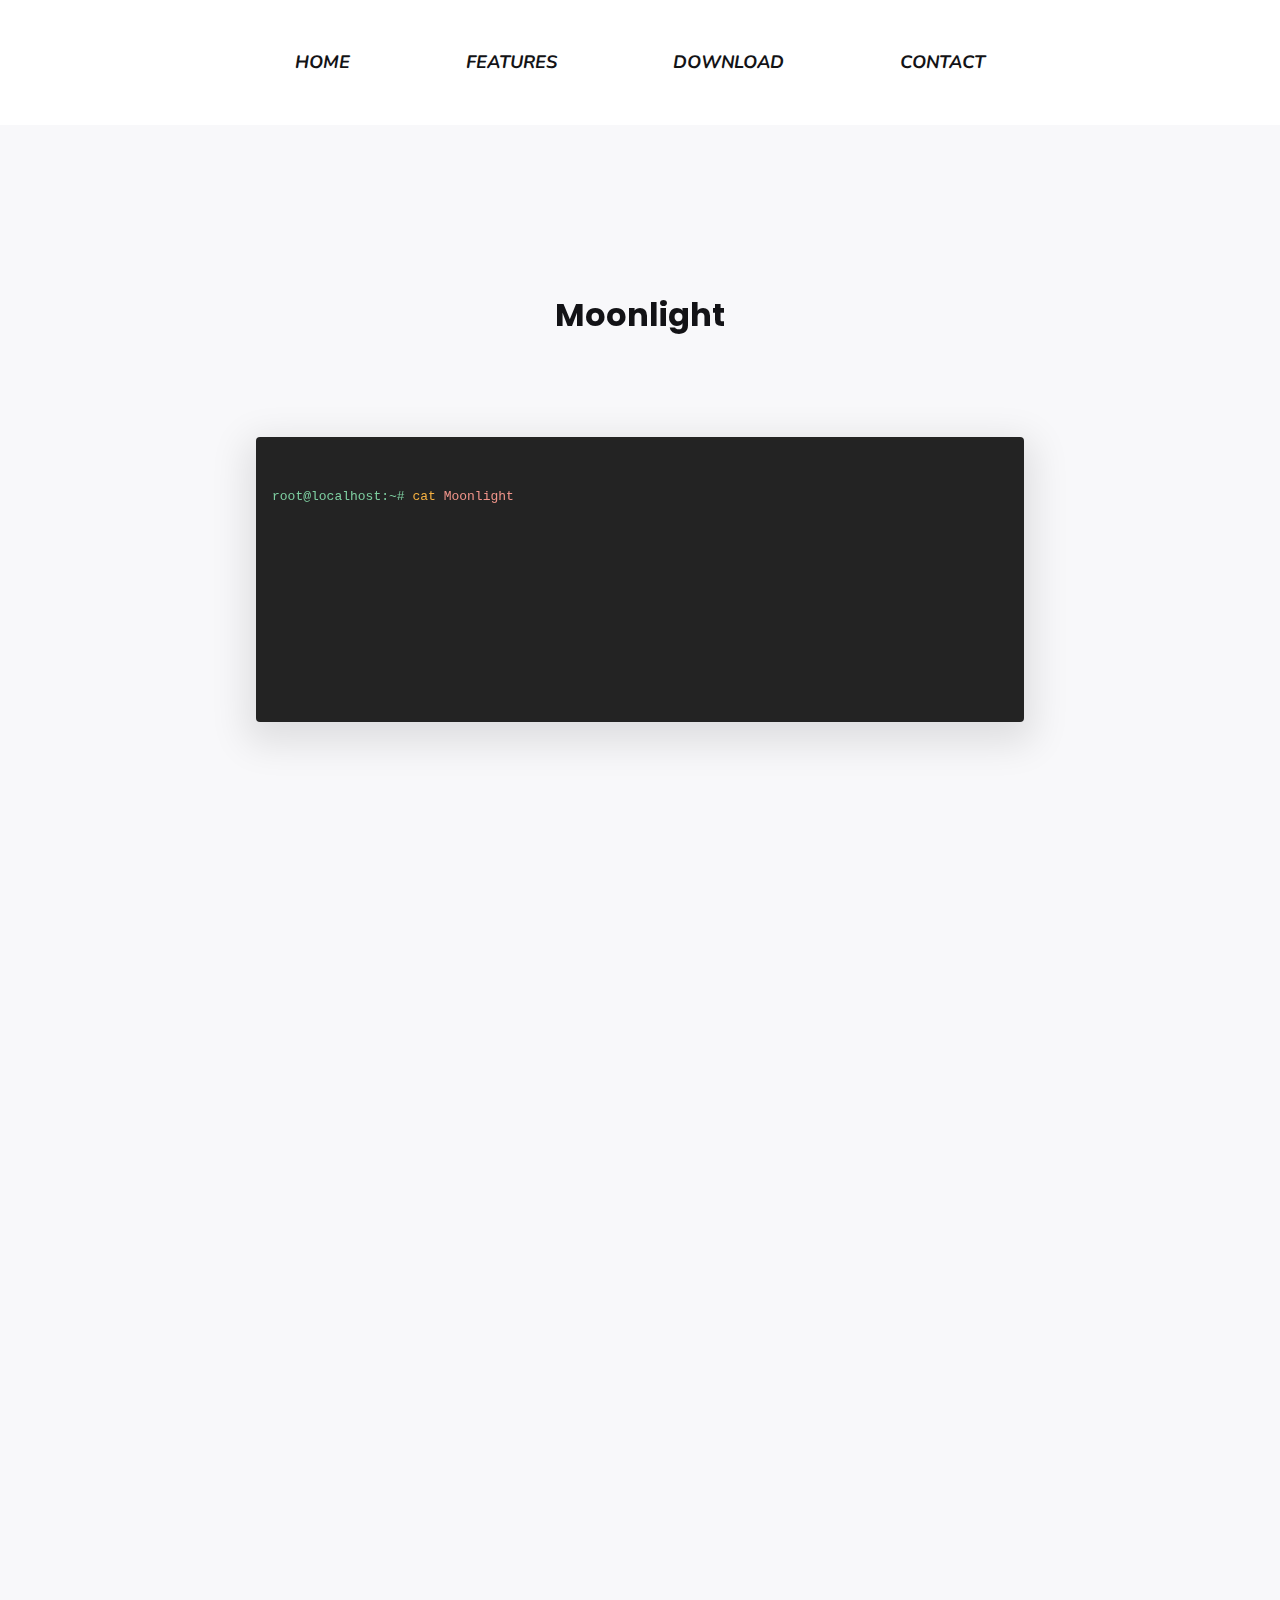
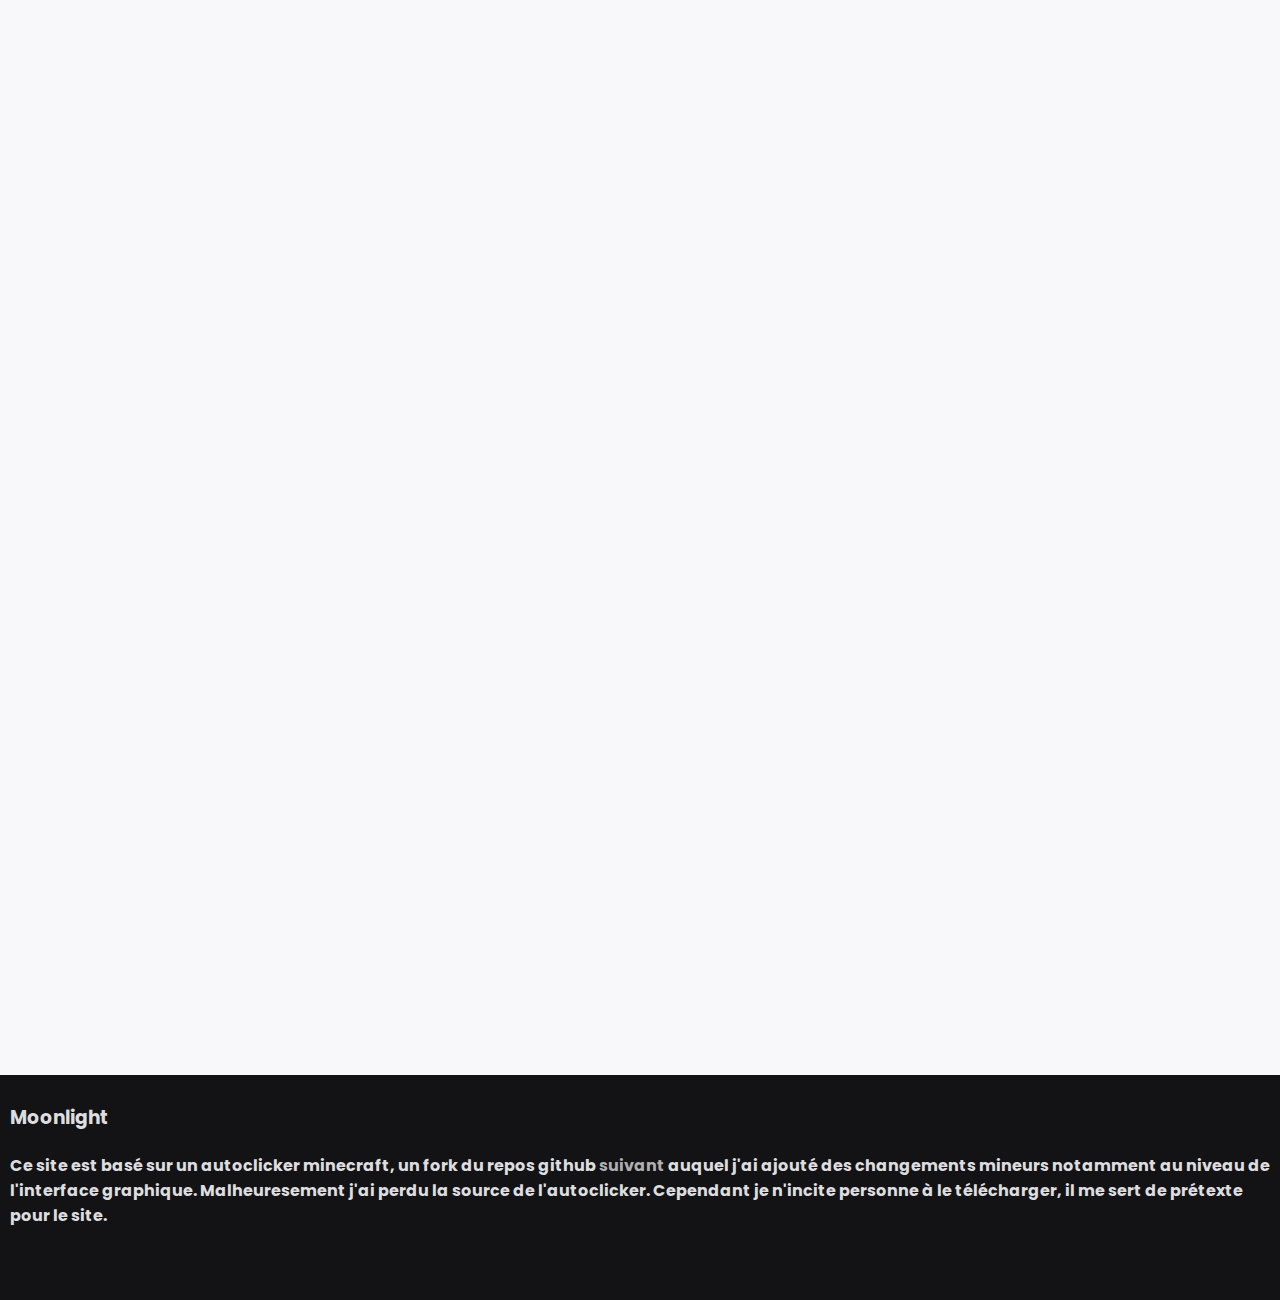
<file: index.html>
<!DOCTYPE html>
<html lang="en">
<head>
    <meta charset="UTF-8">
    <meta http-equiv="X-UA-Compatible" content="IE=edge">
    <meta name="viewport" content="width=device-width, initial-scale=1.0">

    <link rel="stylesheet" href="./css/style.css">


    <script defer src="./script/script.js"></script>
    <script defer src="./script/terminal.js"></script>
    <script defer src="./script/slider.js"></script>


    <title>Moonligh</title>
    <link rel="shortcut icon" href="./assets/img/favicon/96.png" type="image/x-icon">
    

    


</head>
<body>
    <header id="navbar">
        <nav>
            <ul>
                <li><a class="item" href="./index.html">Home</a></li>
                <li><a class="item" href="./features.html">Features</a></li>
                <li><a class="item" href="./download.html">download</a></li>
                <li><a class="item" href="./contact.html">contact</a></li>
            </ul>
        </nav>
    </header>


    <section id="title" class="title hidden">
        <H1>Moonlight</H1>
    </section>

    <section id="terminal" class="terminal-section hidden">
        <div class="terminal">
            <pre>
                <code class="demo">
                    <span style="color: #7DCEA0;">root@localhost:~# </span><span style="color: #F5B041 ;">cat </span><span style="color: #F1948A ;">Moonlight</span>
                </code>
            </pre>
        </div>
    </section>

    <section id="slider-title" class="slider-title hidden">
        <H2>Moonlight GUI Preview</H2>
    </section>

    <section id="slider" class="slider hidden">
        <div class="slider-container">
            <div class="Slide fade">
                <div class="numbertext">1 / 3</div>
                <img src="./assets/img/image1.png" style="width:100%">
                <div class="text">Clicker Tab</div>
            </div>
            <div class="Slide fade">
                <div class="numbertext">2 / 3</div>
                <img src="./assets/img/image2.png" style="width:100%">
                <div class="text">Randomisation Tab</div>
            </div>
            <div class="Slide fade">
                <div class="numbertext">3 / 3</div>
                <img src="./assets/img/image3.png" style="width:100%">
                <div class="text">Miscellaneous Tab</div>
            </div>
            <a class="prev" onclick="plusSlides(-1)">&#10094;</a>
            <a class="next" onclick="plusSlides(1)">&#10095;</a>
        </div>
        <div style="text-align:center">
            <span class="dot" onclick="currentSlide(1)"></span>
            <span class="dot" onclick="currentSlide(2)"></span>
            <span class="dot" onclick="currentSlide(3)"></span>
          </div>
    </section>

    <section id="preview-title" class="preview-title hidden">
        <h2>Moonlight Video Preview</h2>
    </section>

    <section id="preview" class="preview hidden">
        
        <div class="video-container" onclick="play()">
            <iframe width="560" height="315" src="https://www.youtube-nocookie.com/embed/lQUX__LQ4ik?controls=0" title="YouTube video player" frameborder="0" allow="accelerometer; autoplay; clipboard-write; encrypted-media; gyroscope; picture-in-picture" style="cursor: pointer;"></iframe>
        </div>
        

    </section>


    <footer>
        <div class="footer-container">
            <div class="ctn1">
                <h3>
                    Moonlight
                </h3>
                <h4>
                    Ce site est basé sur un autoclicker minecraft,
                    un fork du repos github <a href="https://github.com/b1scoito/clicker">suivant</a> 
                    auquel j'ai ajouté des changements mineurs notamment au niveau de l'interface graphique. Malheuresement j'ai perdu
                    la source de l'autoclicker. Cependant je n'incite personne à le télécharger, il me sert de prétexte pour le site.
                </h4>
            </div>
        </div>


    </footer>



</body>
</html>
</file>
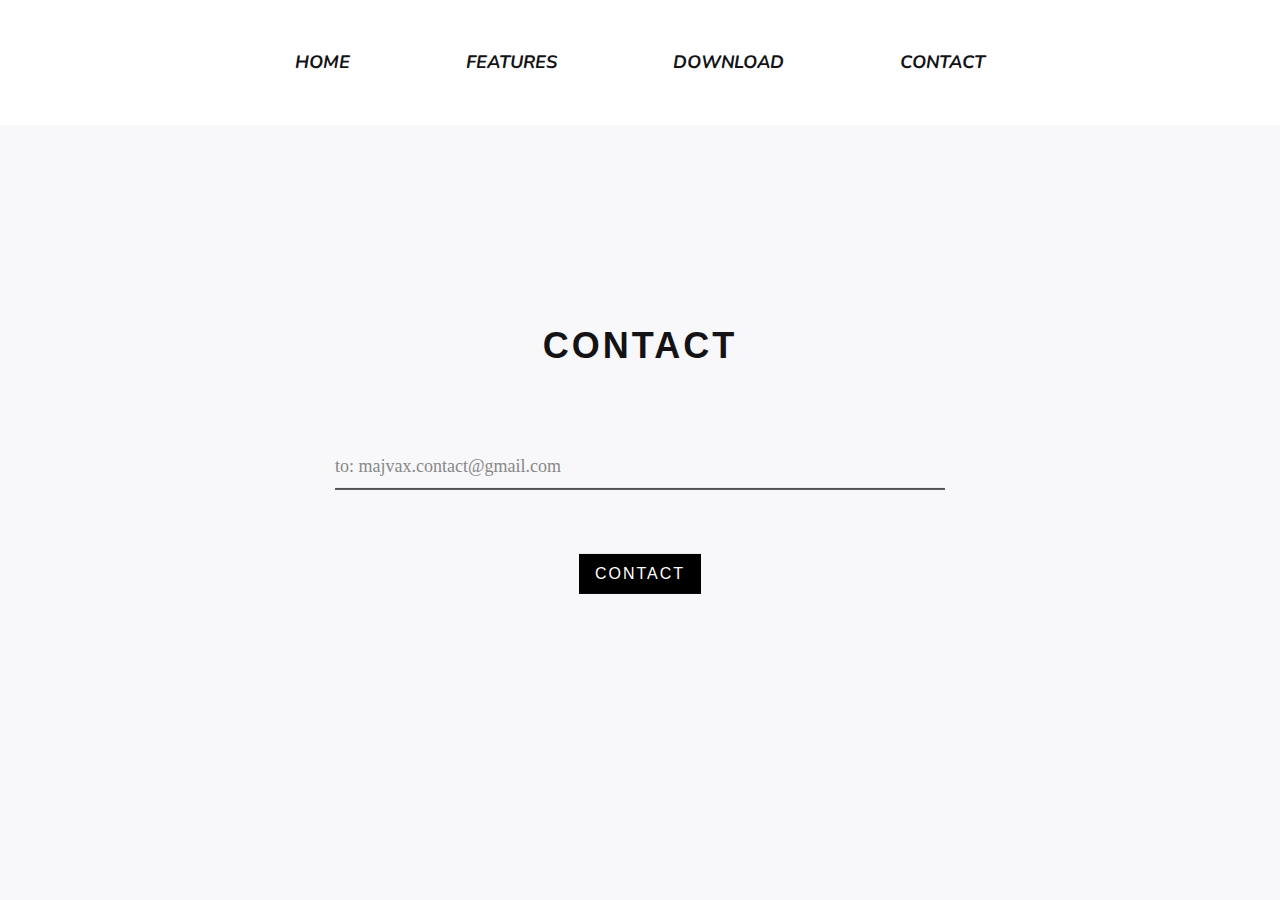
<file: contact.html>
<!DOCTYPE html>
<html lang="en">
<head>
    <meta charset="UTF-8">
    <meta http-equiv="X-UA-Compatible" content="IE=edge">
    <meta name="viewport" content="width=device-width, initial-scale=1.0">

    <link rel="stylesheet" href="css/contact.css">


    <script defer src="./script/contact.js"></script>


    <title>Contact</title>
    <link rel="shortcut icon" href="./assets/img/favicon/96.png" type="image/x-icon">
    

    


</head>
<body>
    <header id="navbar">
        <nav>
            <ul>
                <li><a class="item" href="./index.html">Home</a></li>
                <li><a class="item" href="./features.html">Features</a></li>
                <li><a class="item" href="./download.html">download</a></li>
                <li><a class="item" href="./contact.html">contact</a></li>
            </ul>
        </nav>
    </header>


    <section>
      <h1 class="title">Contact</h1> 
      <form class="contact-form row" action="mailto:majvax.contact@gmail.com" enctype="text/plain" method="post">

         <div class="form-field col x-100">
            <input id="message" class="input-text -message" type="text">
            <label class="label" for="email">to: majvax.contact@gmail.com</label>
         </div>
         <div class="form-field col x-100 align-center">
            <input class="submit-btn" type="submit" value="Contact" ">
         </div>
      </form>
   </section>


</body>
</html>
</file>
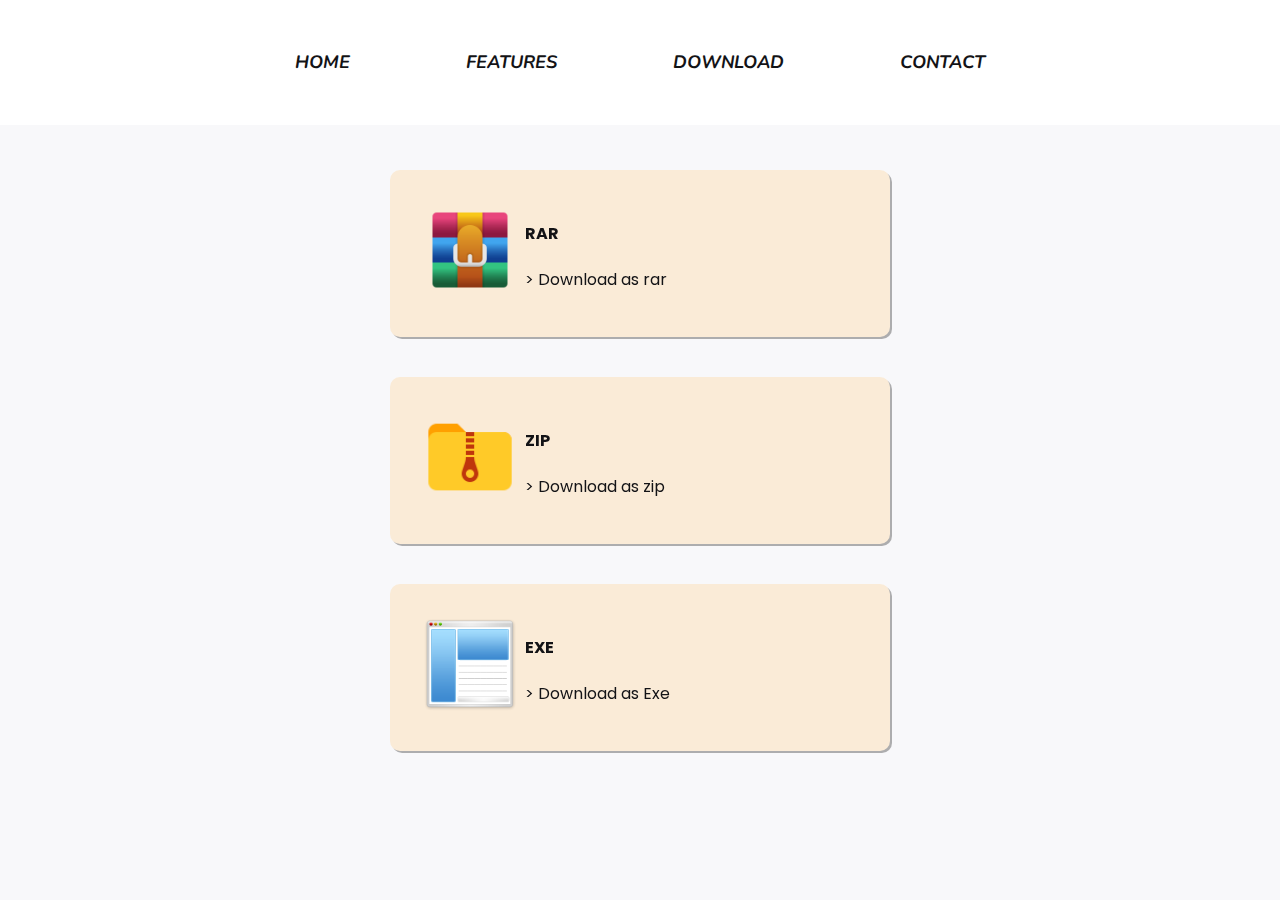
<file: download.html>
<!DOCTYPE html>
<html lang="en">
<head>
    <meta charset="UTF-8">
    <meta http-equiv="X-UA-Compatible" content="IE=edge">
    <meta name="viewport" content="width=device-width, initial-scale=1.0">

    <link rel="stylesheet" href="./css/download.css">


    <script defer src="./script/download.js"></script>

    <title>Download</title>
    <link rel="shortcut icon" href="./assets/img/favicon/96.png" type="image/x-icon">
    

    


</head>
<body>
    <header id="navbar">
        <nav>
            <ul>
                <li><a class="item" href="./index.html">Home</a></li>
                <li><a class="item" href="./features.html">Features</a></li>
                <li><a class="item" href="./download.html">download</a></li>
                <li><a class="item" href="./contact.html">contact</a></li>
            </ul>
        </nav>
    </header>
    <div class="spacer">&nbsp;</div>


    <section>
        <div class="card hidden">
            <div class="card-img">
                <img src="./assets/img/winrar.png" alt="">

            </div>
            <div>
                <h4>RAR</h4>
                <a href="./assets/download/Moonlight.rar"><span>> Download as rar</span></a>
            </div>

        </div>
        <div class="card hidden d1">
            <div class="card-img">
                <img src="./assets/img/zip.png" alt="">

            </div>
            <div>
                <h4>ZIP</h4>
                <a href="./assets/download/Moonlight.zip"><span>> Download as zip</span></a>
            </div>


        </div>
        <div class="card hidden d2">
            <div class="card-img">
                <img src="./assets/img/exe.png" alt="">

            </div>
            <div>
                <h4>EXE</h4>
                <a href="./assets/download/Moonlight.exe"><span>> Download as Exe</span></a>
            </div>


        </div>
    </section>



</body>
</html>
</file>
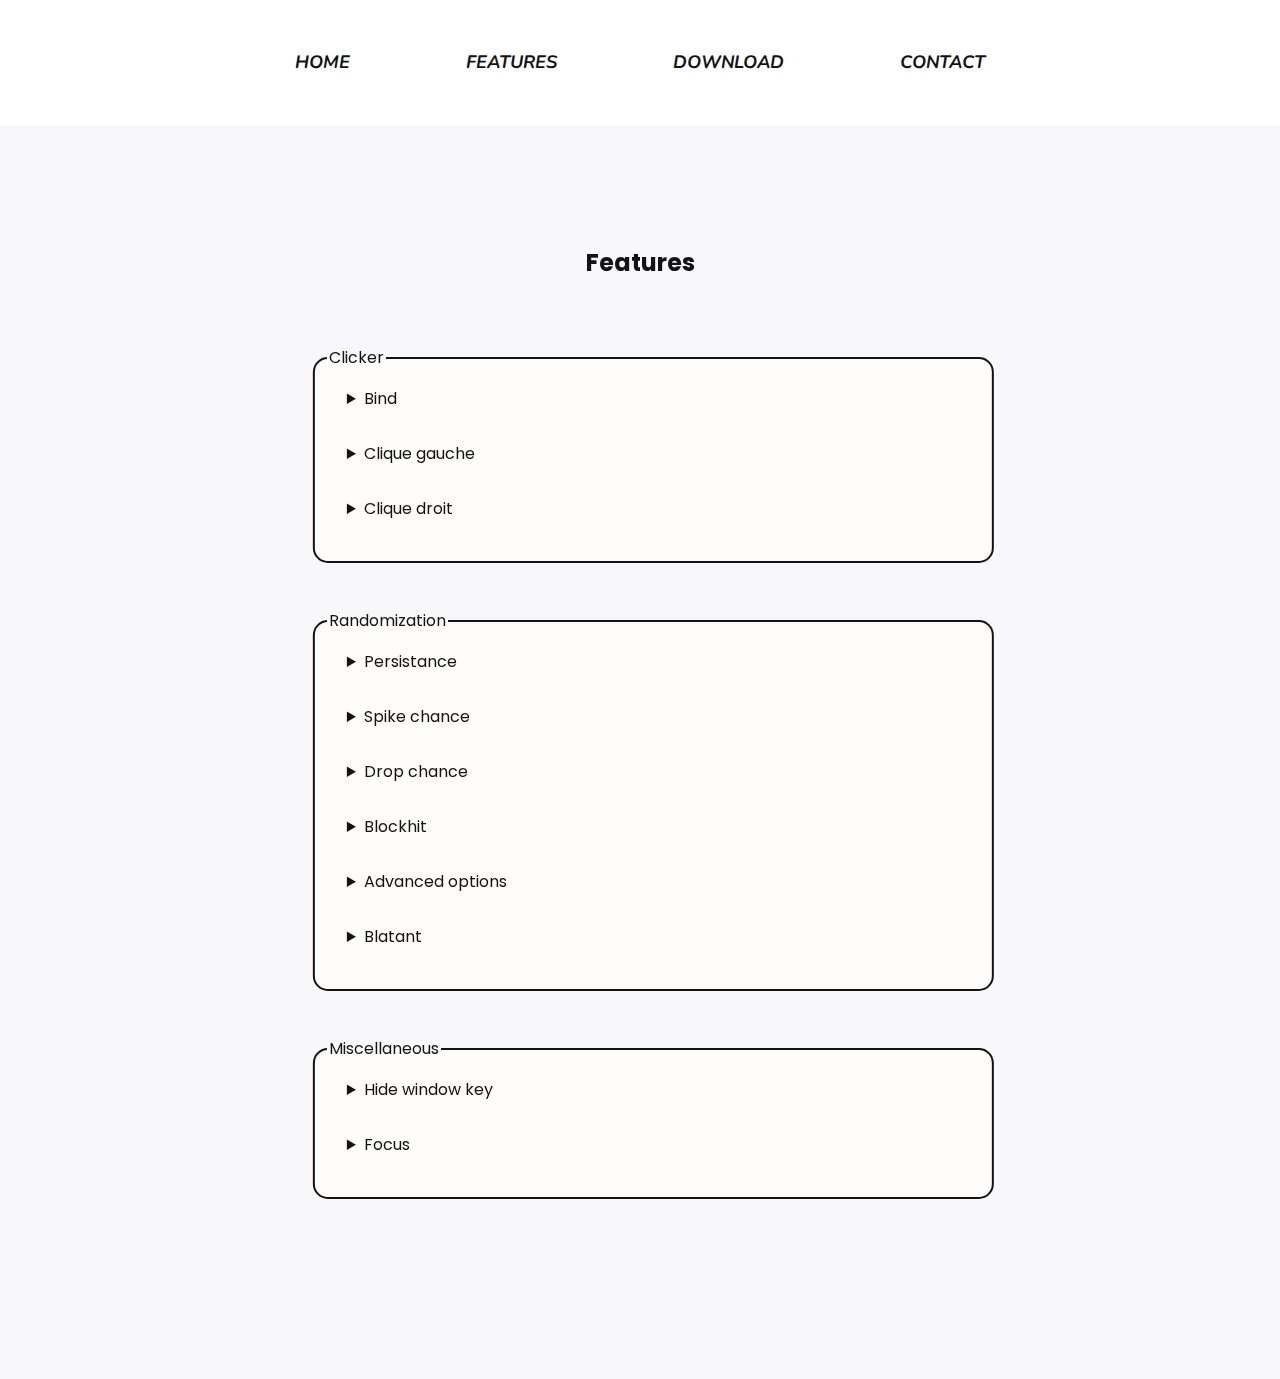
<file: features.html>
<!DOCTYPE html>
<html lang="en">
<head>
    <meta charset="UTF-8">
    <meta http-equiv="X-UA-Compatible" content="IE=edge">
    <meta name="viewport" content="width=device-width, initial-scale=1.0">

    <link rel="stylesheet" href="./css/features.css">
    <script defer src="./script/features.js"></script>

    <title>Features</title>
    <link rel="shortcut icon" href="./assets/img/favicon/96.png" type="image/x-icon">
    

    


</head>
<body>
    <header id="navbar">
        <nav>
            <ul>
                <li><a class="item" href="./index.html">Home</a></li>
                <li><a class="item" href="./features.html">Features</a></li>
                <li><a class="item" href="./download.html">download</a></li>
                <li><a class="item" href="./contact.html">contact</a></li>
            </ul>
        </nav>
    </header>


    <section>
        <h2 class="hidden">Features</h2>

        <div class="card hidden d1">
            <fieldset>
                <legend>Clicker</legend>

                <details>
                    <summary>Bind</summary>
                    <p>binder l'autoclicker droit et gauche a une touche, avec différent mode d'activation.</p>
                    <ul>
                        <li><span>Always: toujours actif, sans que la touche binder n'est d'impact.</span></li>
                        <li><span>Hold: la toucher binder doit être enfoncer pour que l'autoclicker marche.</span></li>
                        <li><span>Toggle: la touche active/désactive l'autoclicker.</span></li>
                    </ul>     
                    
                    
                </details>

                <details>
                    <summary>Clique gauche</summary>
                    <p>Choisissez entre 1 et 20 cps pour le click gauche.</p>
                </details>

                <details>
                    <summary>Clique droit</summary>
                    <p>Choisissez entre 1 et 20 cps pour le clique droit.</p>
                </details>

            </fieldset>
        </div>

        <div class="card hidden d2">
            <fieldset>
                <legend>Randomization</legend>

                <details>
                    <summary>Persistance</summary>
                    <p>la persistance apppliqué à l'autoclicker</p>
                    <ul>
                        <li><span>de 1 à 5 cps.</span></li>
                    </ul>
                </details>

                <details>
                    <summary>Spike chance</summary>
                    <p>le pourcentage de chance que l'autoclicker fasse un pic de cps</p>
                    <ul>
                        <li><span>de 1 à 100% de chance.</span></li>
                        <li><span>ajoute de 1 à 5 cps.</span></li>
                    </ul>
                    
                    
                </details>

                <details>
                    <summary>Drop chance</summary>
                    <p>le pourcentage de chance que l'autoclicker baisse de cps</p>
                    <ul>
                        <li><span>de 1 à 100% de chance.</span></li>
                        <li><span>enlève de 1 à 5 cps.</span></li>
                    </ul>
                    
                    
                </details>

                <details>
                    <summary>Blockhit</summary>
                    <p>le pourcentage de chance qu'après un coup réussi sur l'adversaire, l'autoclicker fasse un clique droit pour blockhit</p>
                    <ul>
                        <li><span>de 1 à 100% de chance.</span></li>
                    </ul>
                </details>

                <details>
                    <summary>Advanced options</summary>
                    <p>change le délai maximum d'update ainsi que le temps par défault de la randomisation.</p>
                    <span class="att">Laissez les valeurs par défault si vous ne savez pas ce que vous faites.</span>
                </details>

                <details>
                    <summary>Blatant</summary>
                    <p>Enlève toute randomization</p>
                    <span class="att">Non recommandé!</span>
                </details>

            </fieldset>
        </div>

        <div class="card hidden d3 bot">
            <fieldset>
                <legend>Miscellaneous</legend>

                <details>
                    <summary>Hide window key</summary>
                    <p>change la touche pour cacher la fenêtre.</p>
                </details>

                <details>
                    <summary>Focus</summary>
                    <p>change le focus de l'autoclicker pour ne marcher que sur une fenêtre spécifique.</p>
                    <details>
                        <summary>Minecraft</summary>
                        <p>change le focus de l'autoclicker pour ne marcher que sur Minecraft.</p>
                        <ul>
                            <li><span>Work in inventory: autorise l'autoclicker à marcher si l'inventaire est ouvert.</span></li>
                        </ul>
                    </details>
                    <details>
                        <summary>Custom</summary>
                        <p>change le focus de l'autoclicker sur une fenêtre spéciale.</p>
                        <ul>
                            <li><span>Si aucune fenêtre n'est précisé, l'autoclicker marche partout.</span></li>
                        </ul>
                    </details>
                </details>

            </fieldset>
        </div>

    </section>



</body>
</html>
</file>
<file: css/style.css>
@import url('https://fonts.googleapis.com/css2?family=Poppins&display=swap');
@import url('https://fonts.googleapis.com/css2?family=Nunito:ital,wght@1,600&display=swap');


* {
    --bg-color: #f8f8fa;
    --text-color: #131316;
    --terminal-color: #232323; 
    box-sizing: border-box;
}

body {
    /* background-color: #131316; */
    background-color: #f8f8fa;
    /* color: #ffffff; */
    color: #131316;
    font-family: 'Poppins', sans-serif;
    margin: 0;
    padding: 0;
    overflow-x: hidden;
}

header {
    top: 0;
    position: fixed;
    width: 100%;

    z-index: 100;
    background-color: white;
    margin: 0;
}

header nav {
    padding: 0px;
}

header nav ul {
    display: flex;
    margin: 0;
    padding: 0;
    list-style: none;
    justify-content: center;
}
header nav ul li {
    margin: 50px;

}

header nav ul li a {
    position: relative;
    font-family: 'Nunito', sans-serif;
    font-size: 18px;
    font-weight: 700;
    text-transform: uppercase;
    padding: 8px;
    text-decoration: none;
    font-style: italic;
    color: #131316;
}
header nav ul li:hover {
    transform: scale(1.1);
}






section {
    display: grid;
    align-content: center;
    place-items: center;
}
.title {
    margin-top: 30vh;
    margin-bottom: 28vh;
}




/* terminal section */

.terminal-section {
    margin-bottom: 30vh;
}
.terminal {
    width: 60%;
    margin: -11rem auto 3rem auto;
    text-align: left;
    color: white;
    padding: 0 1rem;
    border-radius: 4px;
    background-color: #232323;
    min-height: 285px;
    animation: fadeUp 2s;
    box-shadow: 0px 12px 36.8px 9.2px rgba(0, 0, 0, 0.1);
}
.terminal pre {
    font-family: Menlo,Monaco,Consolas,"Liberation Mono","Courier New",monospace;
    white-space: pre-line;
    padding-top: 1rem;
}
  




/* image slider section */
.slider-title {
    margin-bottom: 12vh;
}
.slider {
    margin-bottom: 30vh;
}
.slider-container {
    max-width: 1000px;
    position: relative;
    margin: auto;
    overflow: hidden;
}
.Slide {
    display: none;
}
.prev, .next {
    cursor: pointer;
    position: absolute;
    top: 50%;
    width: auto;
    margin-top: -22px;
    padding: 16px;
    color: white;
    font-weight: bold;
    font-size: 18px;
    transition: 0.6s ease;
    border-radius: 0 3px 3px 0;
    user-select: none;
}
.next {
    right: 0;
    border-radius: 3px 0 0 3px;
}
.prev:hover, .next:hover {
    background-color: rgba(0,0,0,0.8);
}
.numbertext {
    color: #f2f2f2;
    font-size: 12px;
    padding: 8px 12px;
    position: absolute;
    top: 0;
}
.dot {
    cursor: pointer;
    height: 15px;
    width: 15px;
    margin: 0 2px;
    background-color: #bbb;
    border-radius: 50%;
    display: inline-block;
    transition: background-color 0.6s ease;
}
.active, .dot:hover {
    background-color: #717171;
}
.fade {
    animation-name: fadeIn;
    animation-duration: .5s;
}
  


/* video section */
.preview-title {
    margin-bottom: 12vh;
}
.preview {
    margin-bottom: 30vh;
}
.preview video {
    height: 50%;
    width: 50%;
    transform: translate(50%, 0);
    cursor: pointer;
}
.video-controls {
    display: flex;
    position: absolute;
    width: 100px;
    height: 100px;
    cursor: pointer;
    background-color: transparent;
}
.preview .video-container .video-hidden {
    -webkit-filter: blur(2px);
    -moz-filter: blur(2px);
    -o-filter: blur(2px);
    -ms-filter: blur(2px);
    filter: blur(2px);
}
.preview .play-hidden {
    visibility: collapse;
}










/* footer section */
footer {
    min-height: 25vh;
    background-color: #131316;
}
.footer-container {
    color: #dddddf;
    width: 100%;
    height: 100%;
    display: flex;
}
.footer-container .ctn1 {
    margin: 10px;
    width: 100%;
    height: 100%;
}
.footer-container a {
    text-decoration: none;
    color:#b4b4b4fa;
}
.footer-container a:hover {
    text-decoration: underline;
}





.hidden {
    opacity: 0;
    transition: all 1.5s;
    filter: blur(5px);
    transform: translateX(-100%);

}
img {
    overflow: hidden;
}

.show {
    opacity: 1;
    filter: blur(0);
    transform: translateX(0);
}









@keyframes fadeUp {
    0% {
        opacity: 0;
        transform: translate3d(0,30px,0);
    }
    100% {
        transform: translate3d(0,0,0);
    }
}




@keyframes fadeIn { 
    0% {
        transform: scale(1); 
        opacity: 1;
    }
    50% {
        transform: scale(0);
        opacity: 0;
    }
    100% {
        transform: scale(1); 
        opacity: 1;
    }
    
}
</file>
<file: css/contact.css>
@import url('https://fonts.googleapis.com/css2?family=Poppins&display=swap');
@import url('https://fonts.googleapis.com/css2?family=Nunito:ital,wght@1,600&display=swap');


* {
    --bg-color: #f8f8fa;
    --text-color: #131316;
    --terminal-color: #232323; 
    box-sizing: border-box;
}
body {
    background-color: #f8f8fa;
    color: #131316;
    font-family: 'Poppins', sans-serif;
    margin: 0;
    padding: 0;
    overflow-x: hidden;
}



/* nav bar */
header {
    top: 0;
    position: fixed;
    width: 100%;

    z-index: 100;
    background-color: white;
    margin: 0;
}
header nav {
    padding: 0px;
}
header nav ul {
    display: flex;
    margin: 0;
    padding: 0;
    list-style: none;
    justify-content: center;
}
header nav ul li {
    margin: 50px;
}
header nav ul li a {
    position: relative;
    font-family: 'Nunito', sans-serif;
    font-size: 18px;
    font-weight: 700;
    text-transform: uppercase;
    padding: 8px;
    text-decoration: none;
    font-style: italic;
    color: #131316;
}
header nav ul li:hover {
    transform: scale(1.2);
}




.align-center {
    text-align: center;
}

html {
    height: 100%;
    overflow: hidden;
}


body {
    height: 100%;
    position: relative;
}

.row {
    margin: -20px 0;
}
.row:after {
    content: "";
    display: table;
    clear: both;
}
.row .col {
    padding: 0 20px;
    float: left;
    box-sizing: border-box;
}
.row .col.x-50 {
    width: 50%;
}
.row .col.x-100 {
    width: 100%;
}

.content-wrapper {
    min-height: 100%;
    position: relative;
}

section {
    max-width: 650px;
    margin: 0 auto;
    position: relative;
    top: 50%;
    transform: translateY(-50%);
}
section .title {
    text-align: center;
    font-family: Raleway, sans-serif;
    text-transform: uppercase;
    letter-spacing: 3px;
    font-size: 36px;
    line-height: 48px;
    padding-bottom: 48px;
}

.contact-form .form-field {
    position: relative;
    margin: 32px 0;
}
.contact-form .input-text {
    display: block;
    width: 100%;
    height: 36px;
    border-width: 0 0 2px 0;
    border-color: #000;
    background-color: #f8f8fa;
    font-family: Lusitana, serif;
    font-size: 18px;
    line-height: 26px;
    font-weight: 400;
}
.contact-form .input-text:focus {
    outline: none;  
}
.contact-form .input-text:focus + .label, .contact-form .input-text.not-empty + .label {
    transform: translateY(-24px);
}
.contact-form .label {
    position: absolute;
    left: 20px;
    bottom: 11px;
    font-family: Lusitana, serif;
    font-size: 18px;
    line-height: 26px;
    font-weight: 400;
    color: #888;
    cursor: text;
    transition: transform 0.2s ease-in-out;
}
.contact-form .submit-btn {
    display: inline-block;
    background-color: #000;
    color: #fff;
    font-family: Raleway, sans-serif;
    text-transform: uppercase;
    letter-spacing: 2px;
    font-size: 16px;
    line-height: 24px;
    padding: 8px 16px;
    border: none;
    cursor: pointer;
    transition: all .5s;
}
.contact-form .submit-btn:hover {
    transform: scale(1.1);
}
</file>
<file: css/download.css>
@import url('https://fonts.googleapis.com/css2?family=Poppins&display=swap');
@import url('https://fonts.googleapis.com/css2?family=Nunito:ital,wght@1,600&display=swap');


* {
    --bg-color: #f8f8fa;
    --text-color: #131316;
    --terminal-color: #232323; 
    box-sizing: border-box;
}

body {
    /* background-color: #131316; */
    background-color: #f8f8fa;
    /* color: #ffffff; */
    color: #131316;
    font-family: 'Poppins', sans-serif;
    margin: 0;
    padding: 0;
}

header {
    top: 0;
    position: fixed;
    width: 100%;

    z-index: 100;
    background-color: white;
    margin: 0;
}

header nav {
    padding: 0px;
}

header nav ul {
    display: flex;
    margin: 0;
    padding: 0;
    list-style: none;
    justify-content: center;
}
header nav ul li {
    margin: 50px;

}

header nav ul li a {
    position: relative;
    font-family: 'Nunito', sans-serif;
    font-size: 18px;
    font-weight: 700;
    text-transform: uppercase;
    padding: 8px;
    text-decoration: none;
    font-style: italic;
    color: #131316;
}
header nav ul li:hover {
    transform: scale(1.1);
}
.spacer {
    position: static;
    width: 100%;
    height: 100px;
}


section {
    min-height: 80vh;
    display: grid;
    align-content: center;
    place-items: center;
    position: relative;
}

.card {
    display: flex;
    min-width: 500px;
    background-color: antiquewhite;
    padding: 30px;
    border-radius: 10px;
    margin: 20px;
    box-shadow: 2px 2px rgba(0, 0, 0, 0.3);
}
.card-img {
    margin-right: 5px;
}
section div a{
    text-decoration: none;
    color: #131316;
}
section div a:hover {
    text-decoration: underline;
}

section div img {
    width: 100px;
    height: 100px;
}



/* animation */

.hidden {
    opacity: 0;
    transition: all 1.5s;
    filter: blur(5px);
    transform: translateX(-100%);
}

.d1 {
    transition-delay: 0.5s;
}
.d2 {
    transition-delay: 1s;
}
.d3 {
    transition-delay: 1.5s;
}

.show {
    opacity: 1;
    filter: blur(0);
    transform: translateX(0);
}
</file>
<file: css/features.css>
@import url('https://fonts.googleapis.com/css2?family=Poppins&display=swap');
@import url('https://fonts.googleapis.com/css2?family=Nunito:ital,wght@1,600&display=swap');


* {
    --bg-color: #f8f8fa;
    --text-color: #131316;
    --terminal-color: #232323; 
    box-sizing: border-box;
}
html {
    height: 100%;
}

body {
    height: 100%;
    background-color: #f8f8fa;
    color: #131316;
    font-family: 'Poppins', sans-serif;
    margin: 0;
    padding: 0;
    position: relative;
}



/* nav bar */
header {
    top: 0;
    position: fixed;
    width: 100%;

    z-index: 100;
    background-color: white;
    margin: 0;
}
header nav {
    padding: 0px;
}
header nav ul {
    display: flex;
    margin: 0;
    padding: 0;
    list-style: none;
    justify-content: center;
}
header nav ul li {
    margin: 50px;
}
header nav ul li a {
    position: relative;
    font-family: 'Nunito', sans-serif;
    font-size: 18px;
    font-weight: 700;
    text-transform: uppercase;
    padding: 8px;
    text-decoration: none;
    font-style: italic;
    color: #131316;
}
header nav ul li:hover {
    transform: scale(1.2);
}



/* main part */

section {
    display: grid;
    align-content: center;
    place-items: center;
    position: relative;
    top: 25%;
    
}


.card fieldset {
    width: 50vh;
    transform: translatex(-15%);
    min-width: 150%;
    border-radius: 15px;
    border: 2px solid;
    background-color: rgb(255, 253, 250);
    margin-top: 10%;

}
.card fieldset details {
    margin: 10px 10px 30px 20px;
}
details summary {
    cursor: pointer;
}

.bot {
    margin-bottom: 20vh;
}

span {
    color: #131316;
}
.att {
    color: rgb(211, 11, 11);
    text-transform: uppercase;
    font-style: italic;
}


/* animation */

.hidden {
    opacity: 0;
    transition: all 1.5s;
    filter: blur(5px);
    transform: translateX(-100%);
}

.d1 {
    transition-delay: 0.5s;
}
.d2 {
    transition-delay: 1s;
}
.d3 {
    transition-delay: 1.5s;
}

.show {
    opacity: 1;
    filter: blur(0);
    transform: translateX(0);
}
</file>
